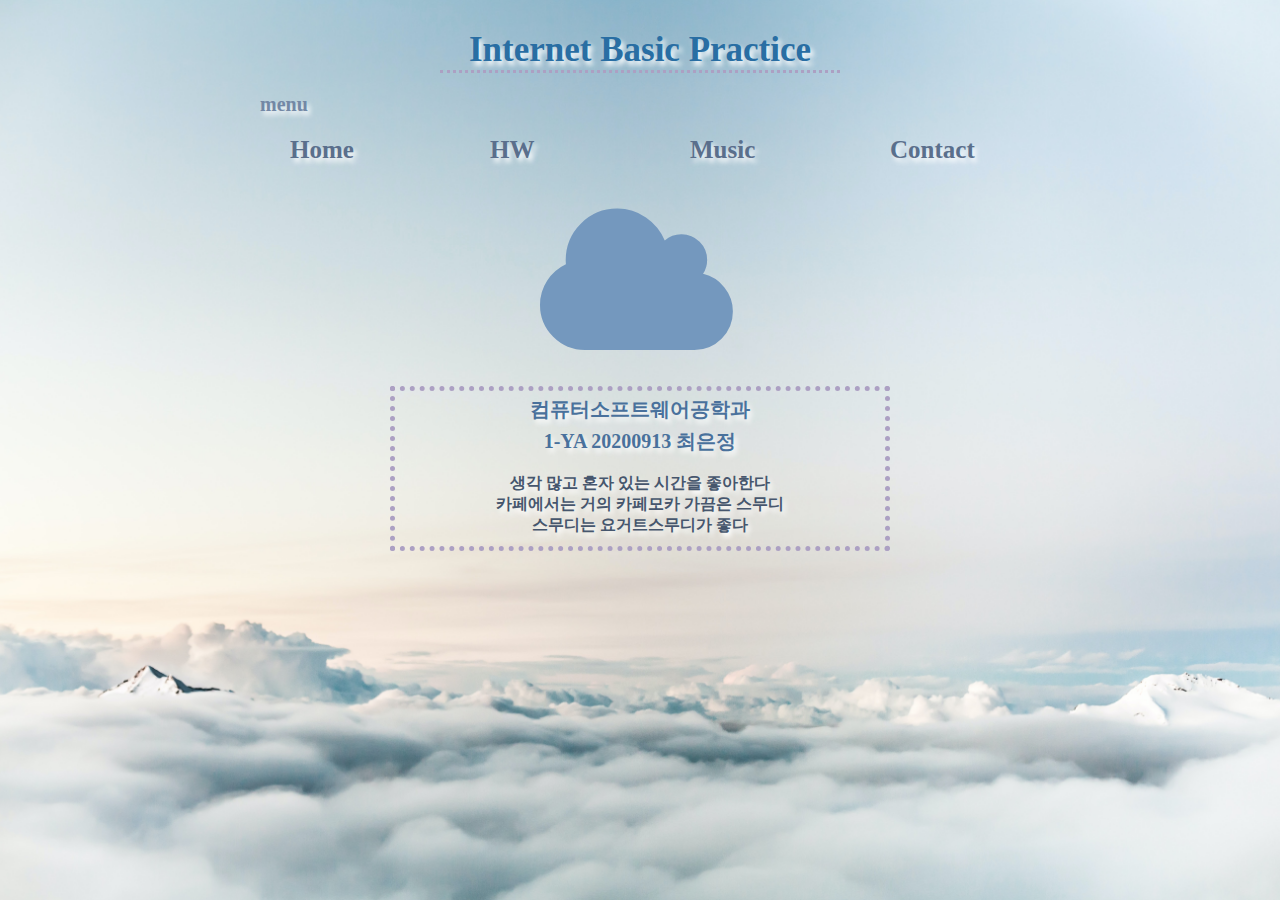
<file: index.html>
<!-- index.html -->
<!DOCTYPE html>
<html>
<head>
    <meta charset="UTF-8">
    <title>INDEX</title>
    <style>
        @import url('./css/index_style.css');
    </style>
    <link rel="stylesheet" href="https://cdnjs.cloudflare.com/ajax/libs/font-awesome/4.7.0/css/font-awesome.min.css">
</head>
<body>
    <div id="all">
        <h2>Internet Basic Practice</h2>
        <div id="nav">
            <p>menu</p>
            <ul>
                <li id="menu_1"><a href="index.html">Home</a></li>
                <li id="menu_2"><a href="./05/HW.html">HW</a></li>
                <li id="menu_3"><a href="./05/music.html">Music</a></li>
                <li id="menu_4"><a href="./07/hw07.html">Contact</a></li>
            </ul>
        </div>
        <i class="fa fa-cloud" style="font-size:180px;color: #7498be"></i>
        <div id="part">
            <h3>컴퓨터소프트웨어공학과</h3>
            <h3>1-YA 20200913 최은정</h3>
            <p>생각 많고 혼자 있는 시간을 좋아한다<br>
            카페에서는 거의 카페모카 가끔은 스무디<br>
            스무디는 요거트스무디가 좋다</p>
        </div>
    </div>
</body>
</html>
</file>
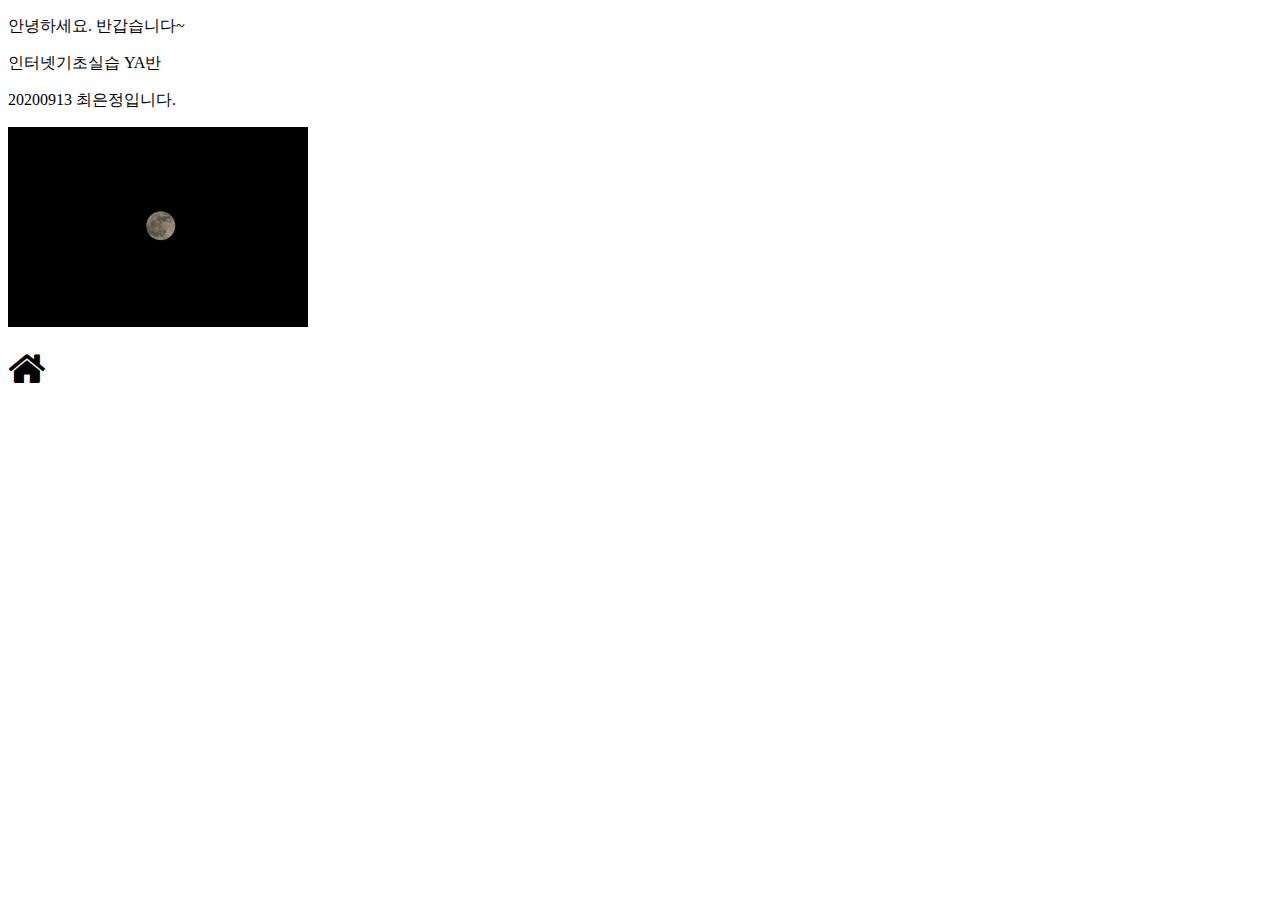
<file: 02/hw02.html>
<!--hw02.html-->
<!DOCTYPE html>
<html lang="en">
<head>
    <meta charset="UTF-8">
    <title>hw02.html</title>
    <link rel="stylesheet" href="https://cdnjs.cloudflare.com/ajax/libs/font-awesome/4.7.0/css/font-awesome.min.css">
</head>
<body>
    <p>안녕하세요. 반갑습니다~</p>
    <p>인터넷기초실습 YA반</p>
    <p>20200913 최은정입니다.</p>
    
    <a href="hello-css03.html">
    <img src="./image/moon.jpg" title="moon" alt="moon" width="300" height="200">
    </a>
    <br><br>
    <div class="index">
        <a href="../05/HW.html"><i class="fa fa-home" style="font-size:40px;color:black;"></i></a>
    </div>    
</body>
</html>
</file>
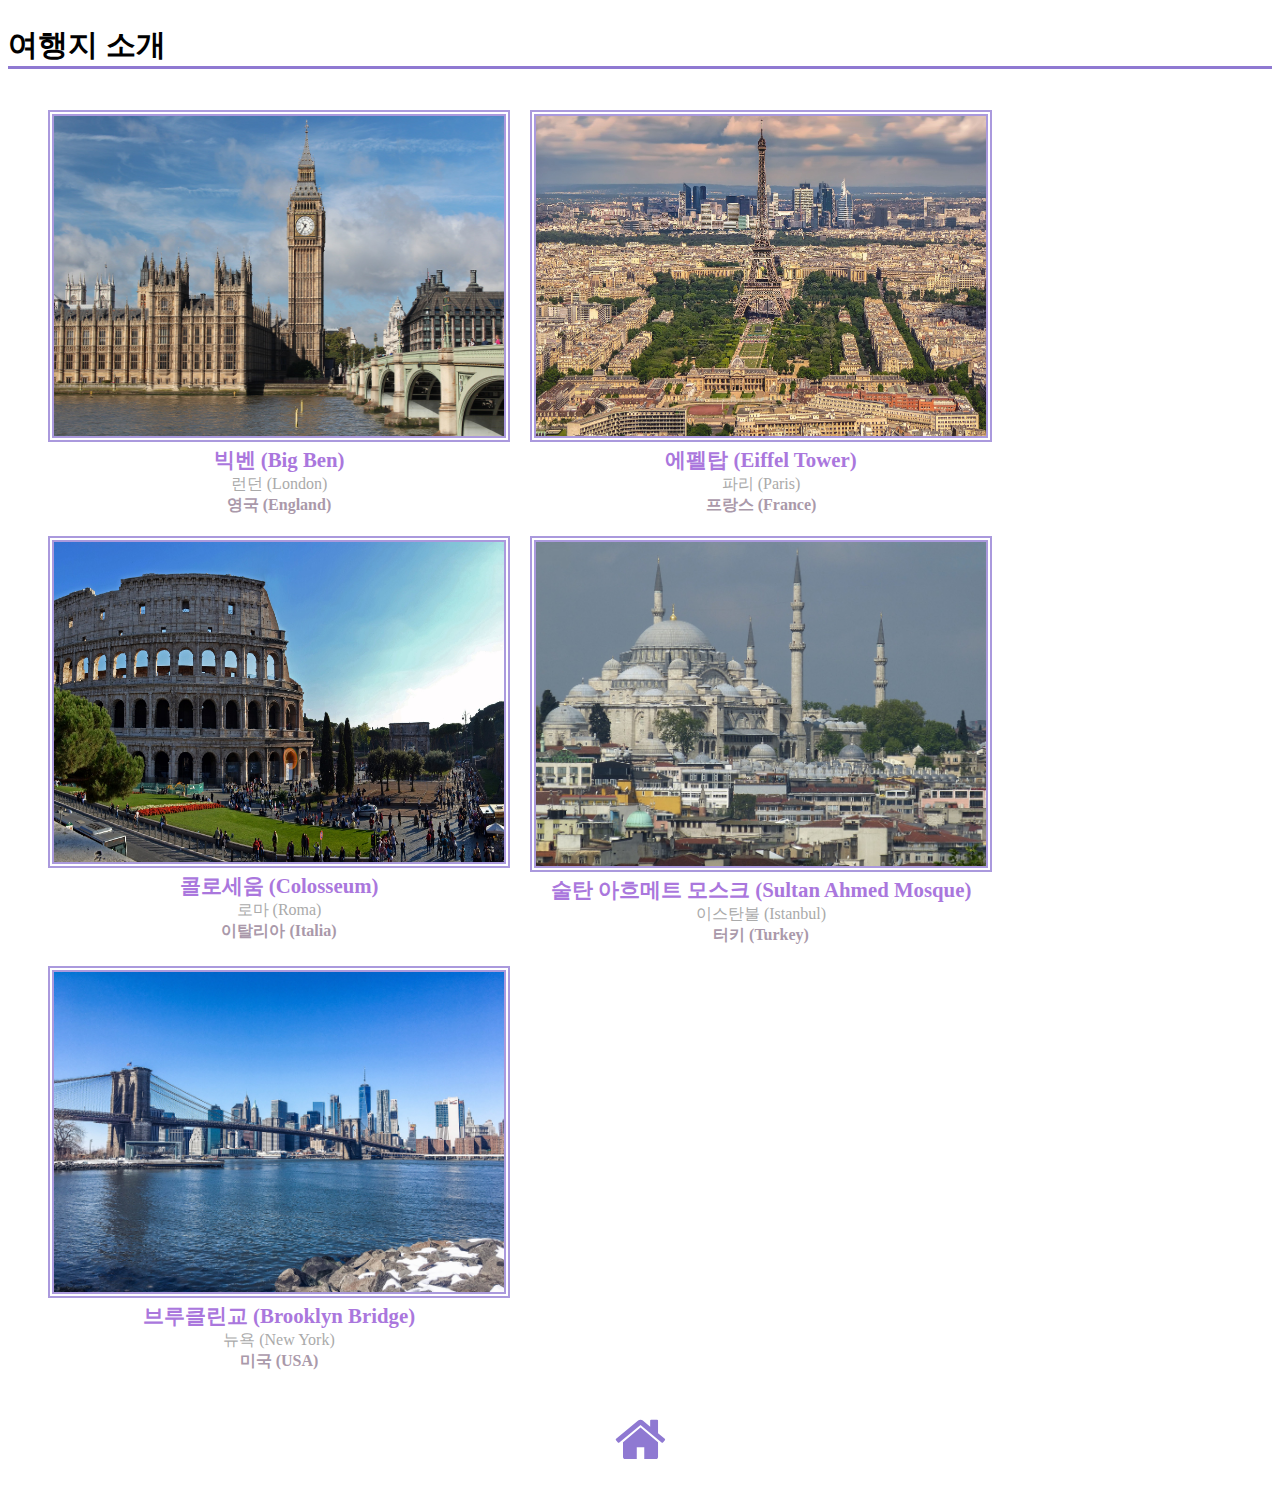
<file: 03/hw03.html>
<!-- hw03.html -->
<!DOCTYPE html>
<html>
<head>
  <link rel="stylesheet" href="https://cdnjs.cloudflare.com/ajax/libs/font-awesome/4.7.0/css/font-awesome.min.css">
  <meta charset="UTF-8">
  <title>여행지 소개</title>
</head>
<style>
  #tour h2 { border-bottom: solid 3px #8f79d2;
      font-size: 30px;}
  ul {
    display:inline-block;
    list-style-type : none;
    font-family: "맑은 고딕";}
  /* 사진 */
  img { border: 6px double #aa99dd; }
  /* 장소-도시-나라 */
  .img {float : left;
      margin-right: 20px;
      margin-bottom: 20px;}
  /* 목록전체 */
  .place { text-align: center;}
  /* 장소 */
  .spot {
    font-weight : bold;
    font-size : 1.3em;
    color: #aa77dd;
  }
  .spot:hover{
    color: white;
    text-shadow: 1px 2px 3px #732eb8;
  }
  /* 도시 */
  .city { color : #aaaaaa;}
  /* 나라 */
  .country { color: #aa99aa; font-weight : bold }
  /* 인덱스링크 */
  .A { margin-top: 0;
      margin-bottom: 20px;
      text-align: center;}
</style>
<body>
  <div id="tour">
    <h2>여행지 소개</h2>
    <ul class="place">
      <div class="img">
        <li><img src="./img/london.jpg" width="450" height="320" alt="bigben"></li>
        <li class="spot">빅벤 (Big Ben)</li>
        <li class="city">런던 (London)</li>
        <li class="country">영국 (England)</li>
     </div>
      <div class="img">
        <li><img src="./img/paris.jpg" width="450" height="320" alt="Eiffel Tower"></li>
        <li class="spot">에펠탑 (Eiffel Tower) </li>
        <li class="city">파리 (Paris)</li>
         <li class="country">프랑스 (France)</li>
      </div>
      <div class="img">      
        <li><img src="./img/rome.jpg" width="450" height="320" alt="Colosseum"></li>
        <li class="spot">콜로세움 (Colosseum)</li>
        <li class="city">로마 (Roma)</li>
        <li class="country">이탈리아 (Italia)</li>
      </div>
      <div class="img">
        <li><img src="./img/istanbul.jpg" width="450" heigh="320" alt="Sultan Ahmed Mosque"></li>
        <li class="spot">술탄 아흐메트 모스크 (Sultan Ahmed Mosque)</li>
        <li class="city">이스탄불 (Istanbul)</li>
        <li class="country">터키 (Turkey)</li>
      </div>
      <div class="img">
        <li><img src="./img/ny.jpg" width="450" height="320" alt="Brooklyn Bridge"></li>
        <li class="spot">브루클린교 (Brooklyn Bridge)</li>
        <li class="city">뉴욕 (New York)</li>
        <li class="country">미국 (USA)</li>
      </div>
    </ul>
  <div class="A">
    <a href="../05/HW.html"><i class="fa fa-home" style="font-size:55px;color:#8f79d2;"></i></a>
  </div>
  </div>
</body>
</html>
</file>
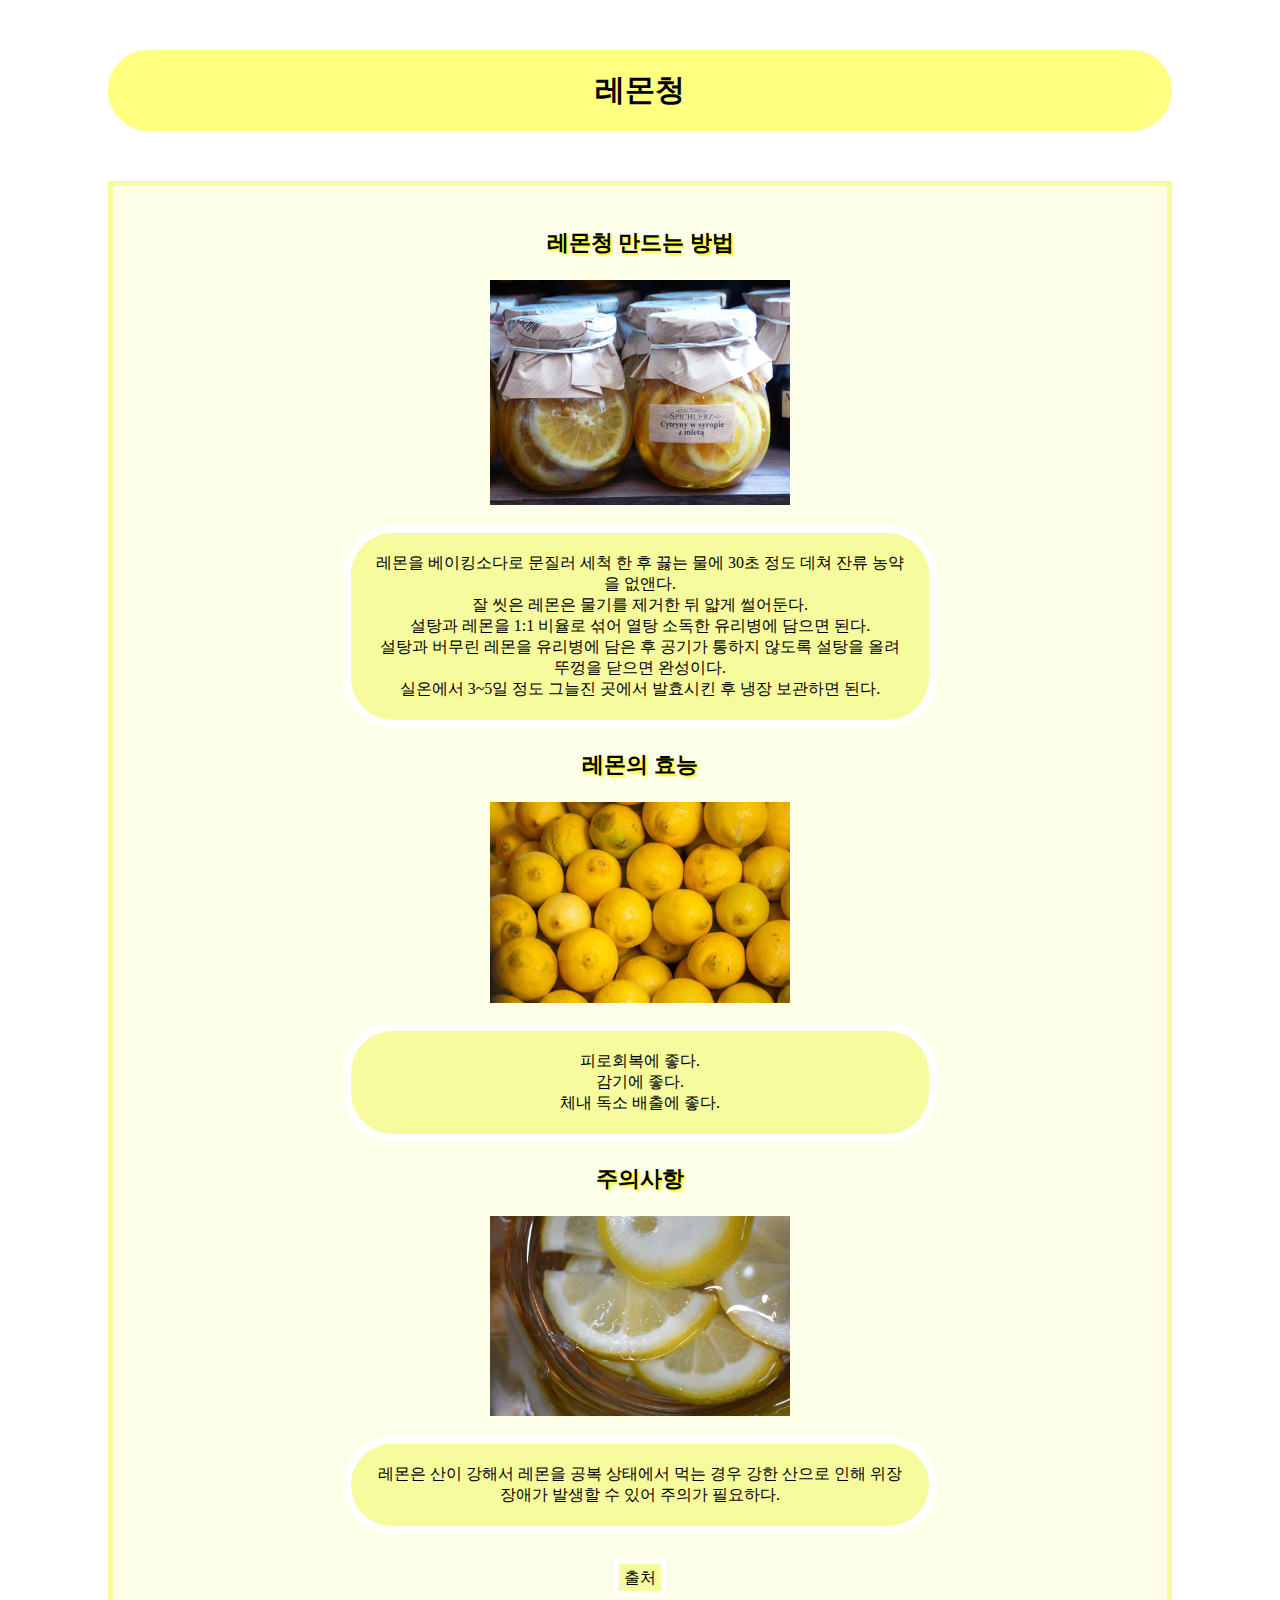
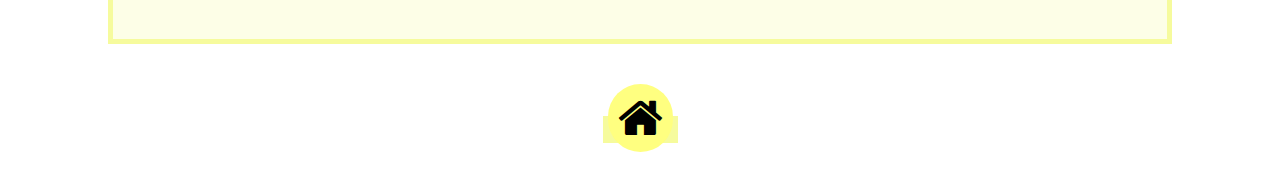
<file: 04/hw04.html>
<!-- hw04.html -->
<!DOCTYPE html>
<html>
<head>
    <link rel="stylesheet" href="https://cdnjs.cloudflare.com/ajax/libs/font-awesome/4.7.0/css/font-awesome.min.css">
    <meta charset="UTF-8">
    <title>hw04.html</title>
    <link rel="stylesheet" href="./css/hw04.css">
</head>
<body>
    <h2>레몬청</h2>
        <div>
            <h3>레몬청 만드는 방법</h3>
            <img src="./img/lemon2.jpg" width="300">
            <ul class="way" >
                <li>레몬을 베이킹소다로 문질러 세척 한 후 끓는 물에 30초 정도 데쳐 잔류 농약을 없앤다.</li>
                <li>잘 씻은 레몬은 물기를 제거한 뒤 얇게 썰어둔다.</li>
                <li>설탕과 레몬을 1:1 비율로 섞어 열탕 소독한 유리병에 담으면 된다.</li>
                <li>설탕과 버무린 레몬을 유리병에 담은 후 공기가 통하지 않도록 설탕을 올려 뚜껑을 닫으면 완성이다.</li>
                <li>실온에서 3~5일 정도 그늘진 곳에서 발효시킨 후 냉장 보관하면 된다.</li>
            </ul>
            <h3>레몬의 효능</h3>
                <img src="./img/lemon.jpg" width="300">
            <ul class="effect">
                <li>피로회복에 좋다.</li>
                <li>감기에 좋다.</li>
                <li>체내 독소 배출에 좋다.</li>
            </ul>
            <h3>주의사항</h3>
                <img src="./img/lemons.jpg" width="300">
            <ul class="attention">
                <li>레몬은 산이 강해서 레몬을 공복 상태에서 먹는 경우 강한 산으로 인해 위장 장애가 발생할 수 있어 주의가 필요하다.</li>
            </ul>
            <br>
            <a href="http://www.gyotongn.com/news/articleView.html?idxno=301423" target="_blank">출처</a>
            
        </div>
    <a class="home" href="../05/HW.html"><i class="fa fa-home" style="font-size:48px;color:black;"></i></a><br><br>
</body>
</html>
</file>
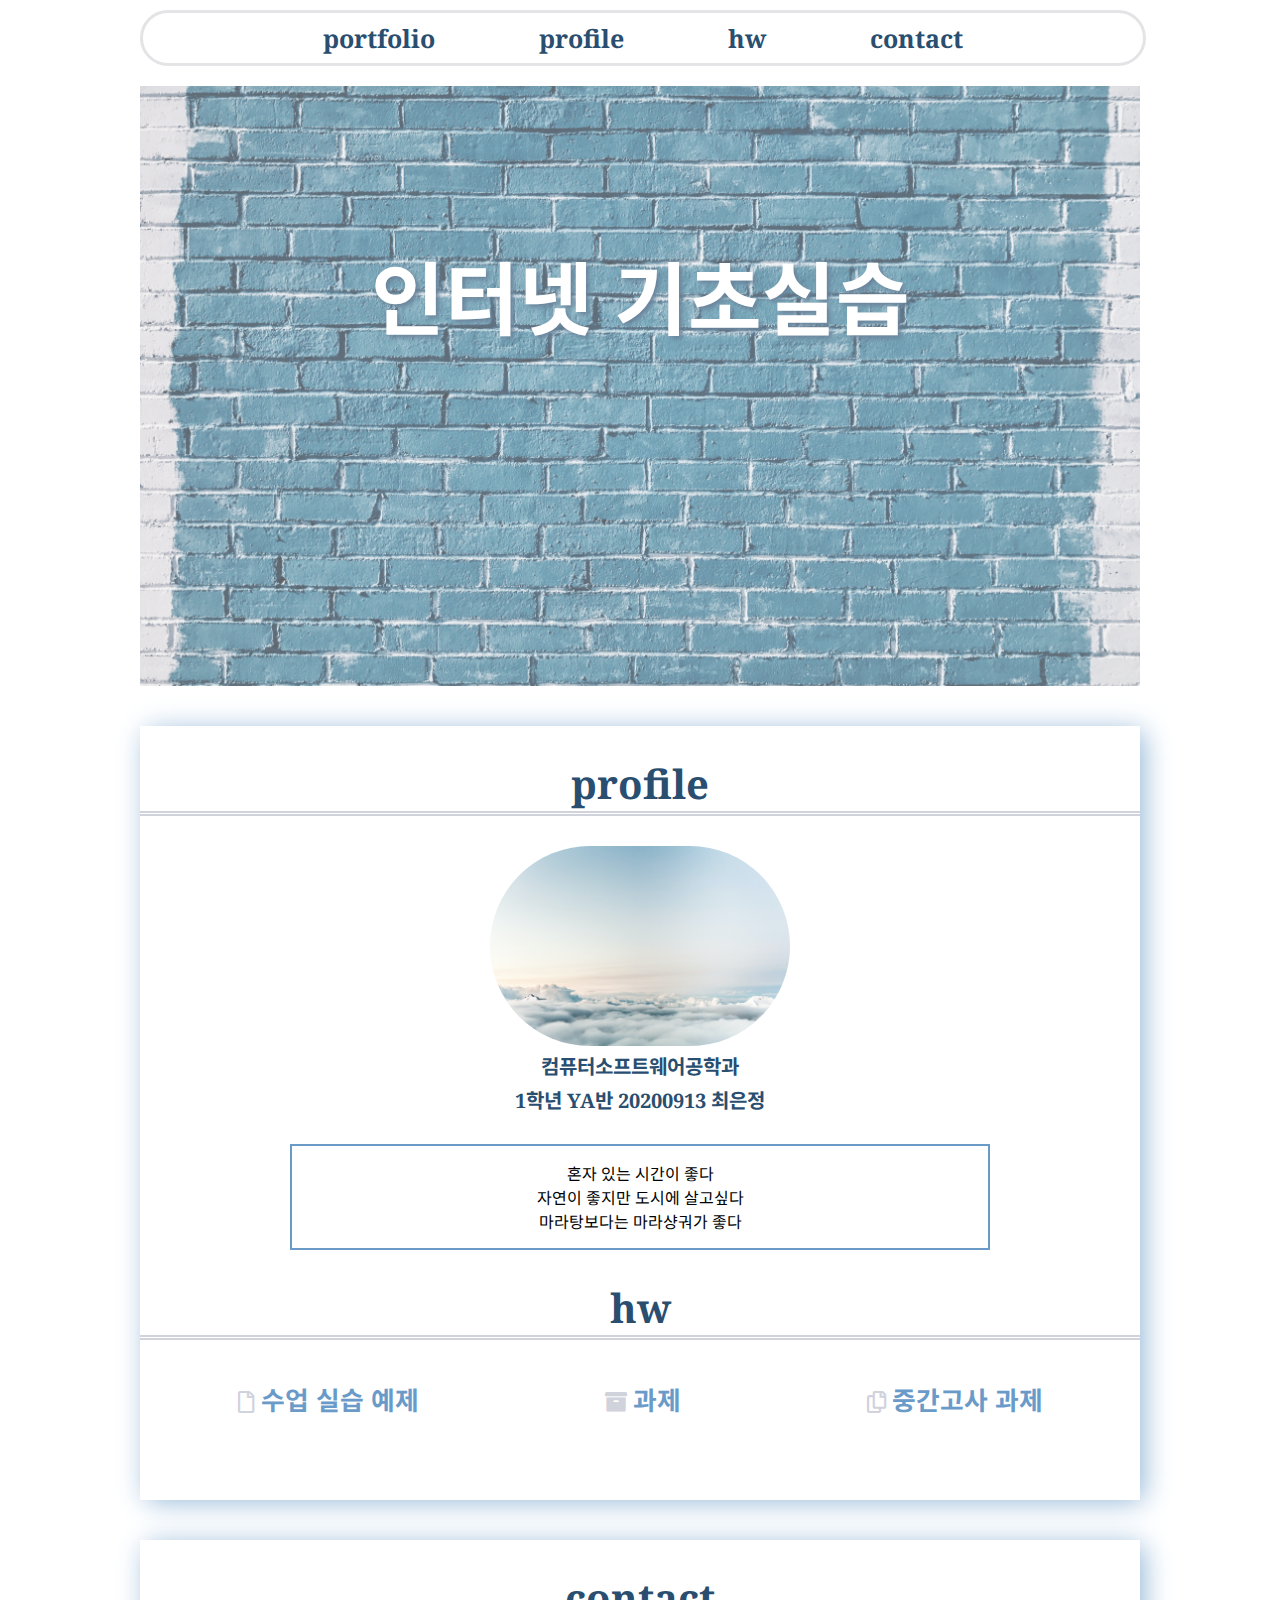
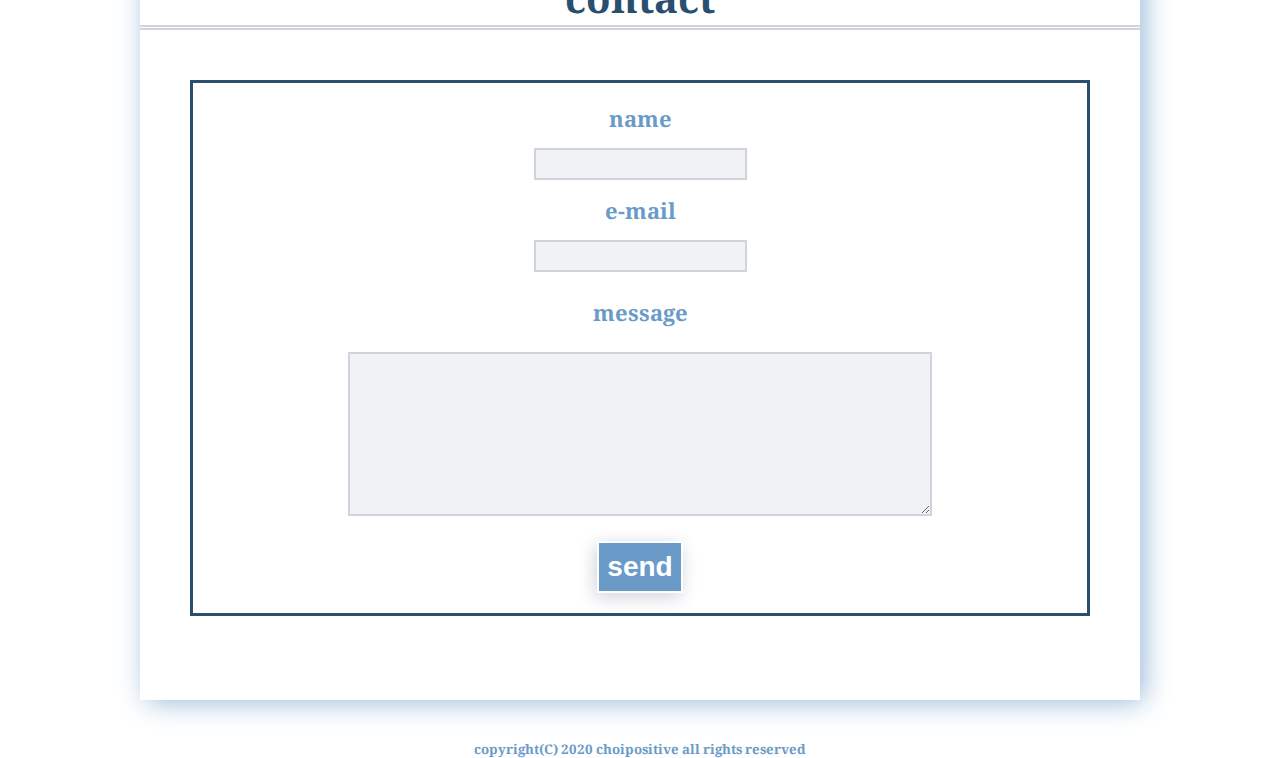
<file: final/portfolio.html>
<!-- portfolio.html -->
<!DOCTYPE html>
<html lang="en">
<head>
    <meta charset="UTF-8">
    <title>portfolio</title>
    <link href="https://cdnjs.cloudflare.com/ajax/libs/font-awesome/5.13.0/css/all.min.css" rel="stylesheet">
    <link href="https://fonts.googleapis.com/css2?family=Noto+Sans+KR:wght@300;400;500;700;900&family=Noto+Serif:wght@400;700&display=swap" rel="stylesheet">
    <link href="css/portfolio.css" rel="stylesheet">
</head>
<style>

body{
    font-family:  'Noto Serif', 'Noto Sans KR';
}
</style>
<body>
    <!-- 메뉴 -->
    <header>
        <nav>
            <ul id="top_menu">
                <li><a href="#portfolio">portfolio</a></li>
                <li><a href="#profile">profile</a></li>
                <li><a href="#hw">hw</a></li>
                <li><a href="#contact">contact</a></li>
            </ul>
        </nav>
    </header>
    <!-- 사진들어갈크게차지하는부분 -->
    <section class="A1" id="portfolio">
        <div>
            <h3>인터넷 기초실습</h3>
        </div>
    </section>
    <!-- 프로필 -->
    <div class="box">
        <section class="B2" id="profile">
            <div>
                <h2>profile </h2>
                <div class="profile_img">
                    <img src="img/profile.jpg" alt="profile" width="300" title="sky">
                </div>
                <p>컴퓨터소프트웨어공학과</p>
                <p>1학년 YA반 20200913 최은정</p>
                <ul class="profile_list">
                    <li>혼자 있는 시간이 좋다</li>
                    <li>자연이 좋지만 도시에 살고싶다</li>
                    <li>마라탕보다는 마라샹궈가 좋다</li>
                </ul>
            </div>
        </section>
    <!-- home work -->
        <section class="C3" id="hw">
            <h2>hw</h2>
            <div class="hw">
                <span id="pr">
                    <i class="far fa-file"></i>
                    <h3><a href="./hw_ex/hw08.html" target="_blank">수업 실습 예제</a></h3>                    
                </span>
                <span id="homew">
                   <i class="fas fa-archive"></i>
                    <h3><a href="https://101724.github.io/05/HW.html" target="_blank">과제</a></h3>
                </span>
                <span id="test">
                    <i class="far fa-copy"></i>
                    <h3><a href="https://101724.github.io/" target="_blank">중간고사 과제</a></h3>
                </span>
         </div>
        </section>
    </div>
    <!-- contact -->
    <section class="D4" id="contact">
        <h2>contact</h2>
        <form action="#">
            <div>
                <label>name</label>
                <div class="blank"><input type="name"></div>
            </div>
            <div>
                <label>e-mail</label>
                <div class="blank"><input type="e-mail" ></div>
            </div>
            <div>
                <label class="message">message</label>
                <div class="blank"><textarea name="" class="message" style="margin: 0px; width: 570px; height: 150px;"></textarea></div>             
            </div>
            <input type="submit" class="button" value="send" class="send">
        </form>
    </section>
    <!-- footer -->
    <footer>
        <h5 class="j">copyright(C) 2020 choipositive all rights reserved</h5>
    </footer>
</body>
</html>
</file>
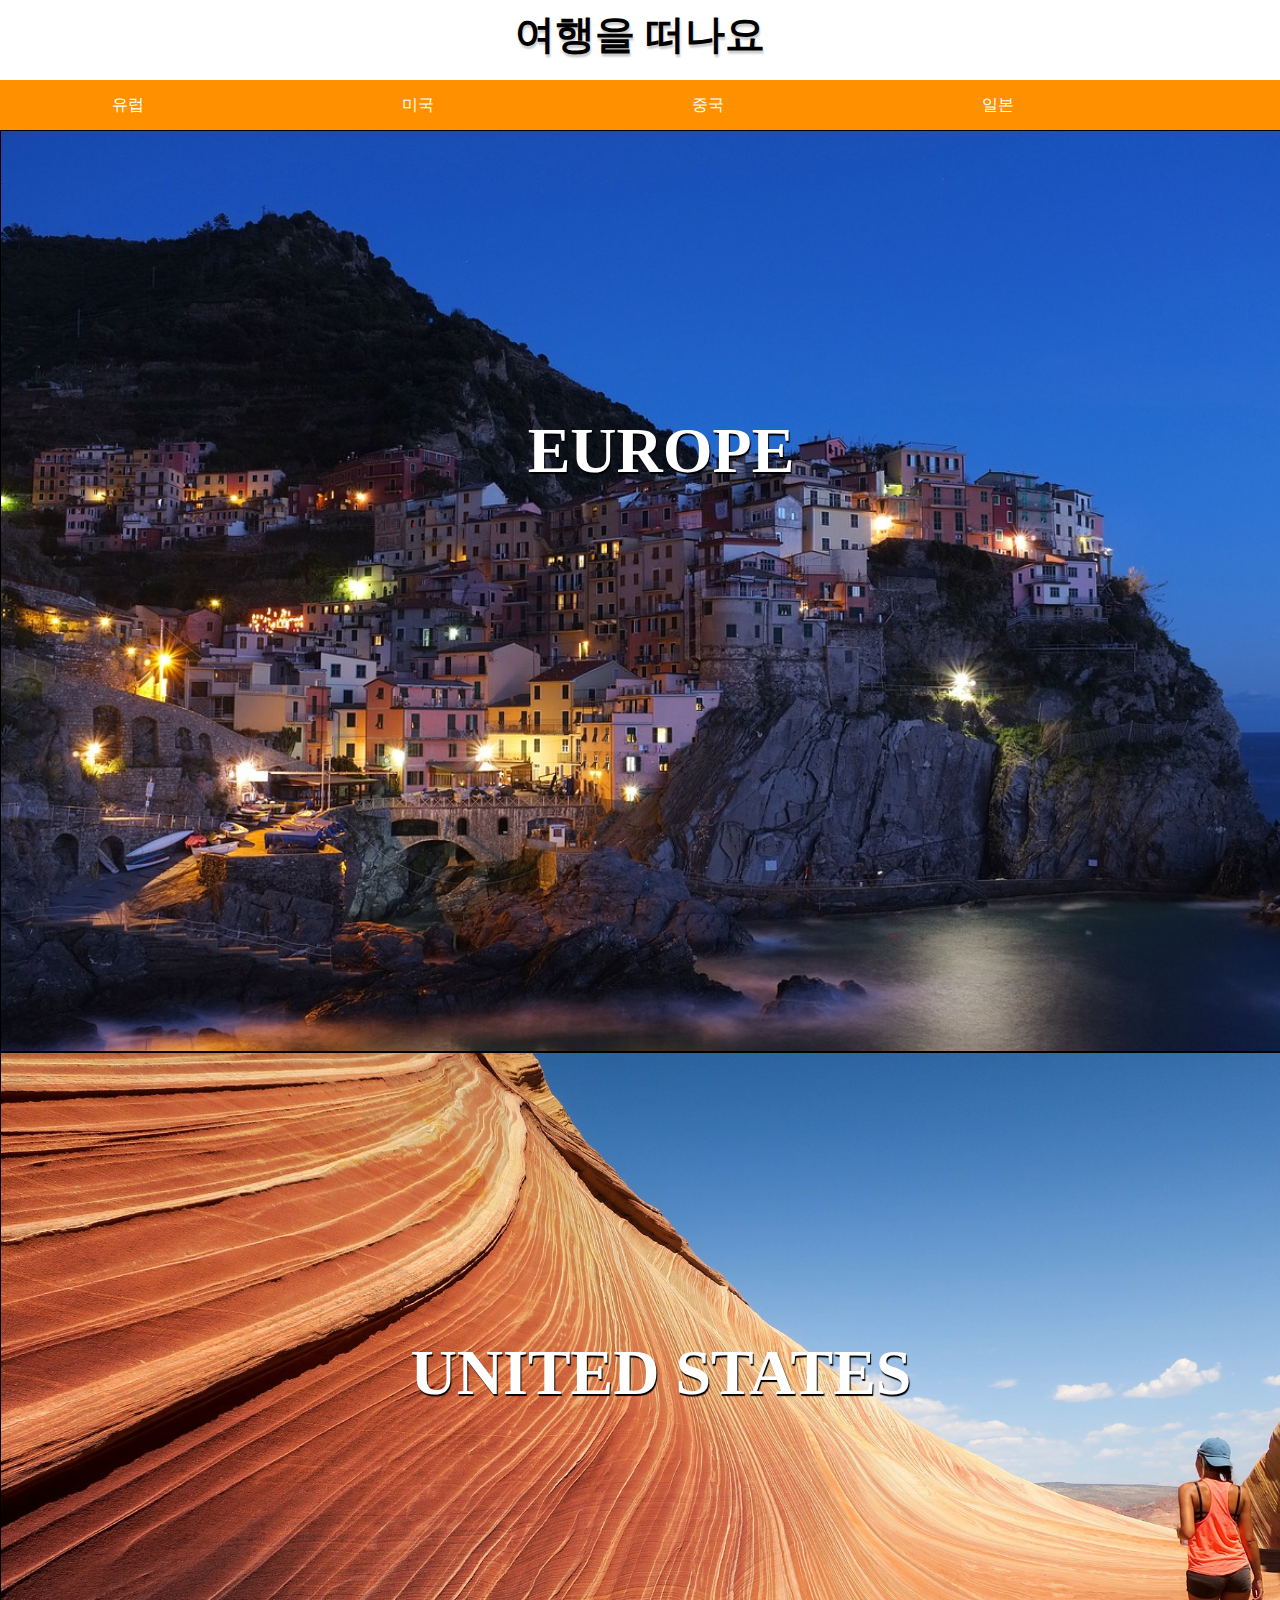
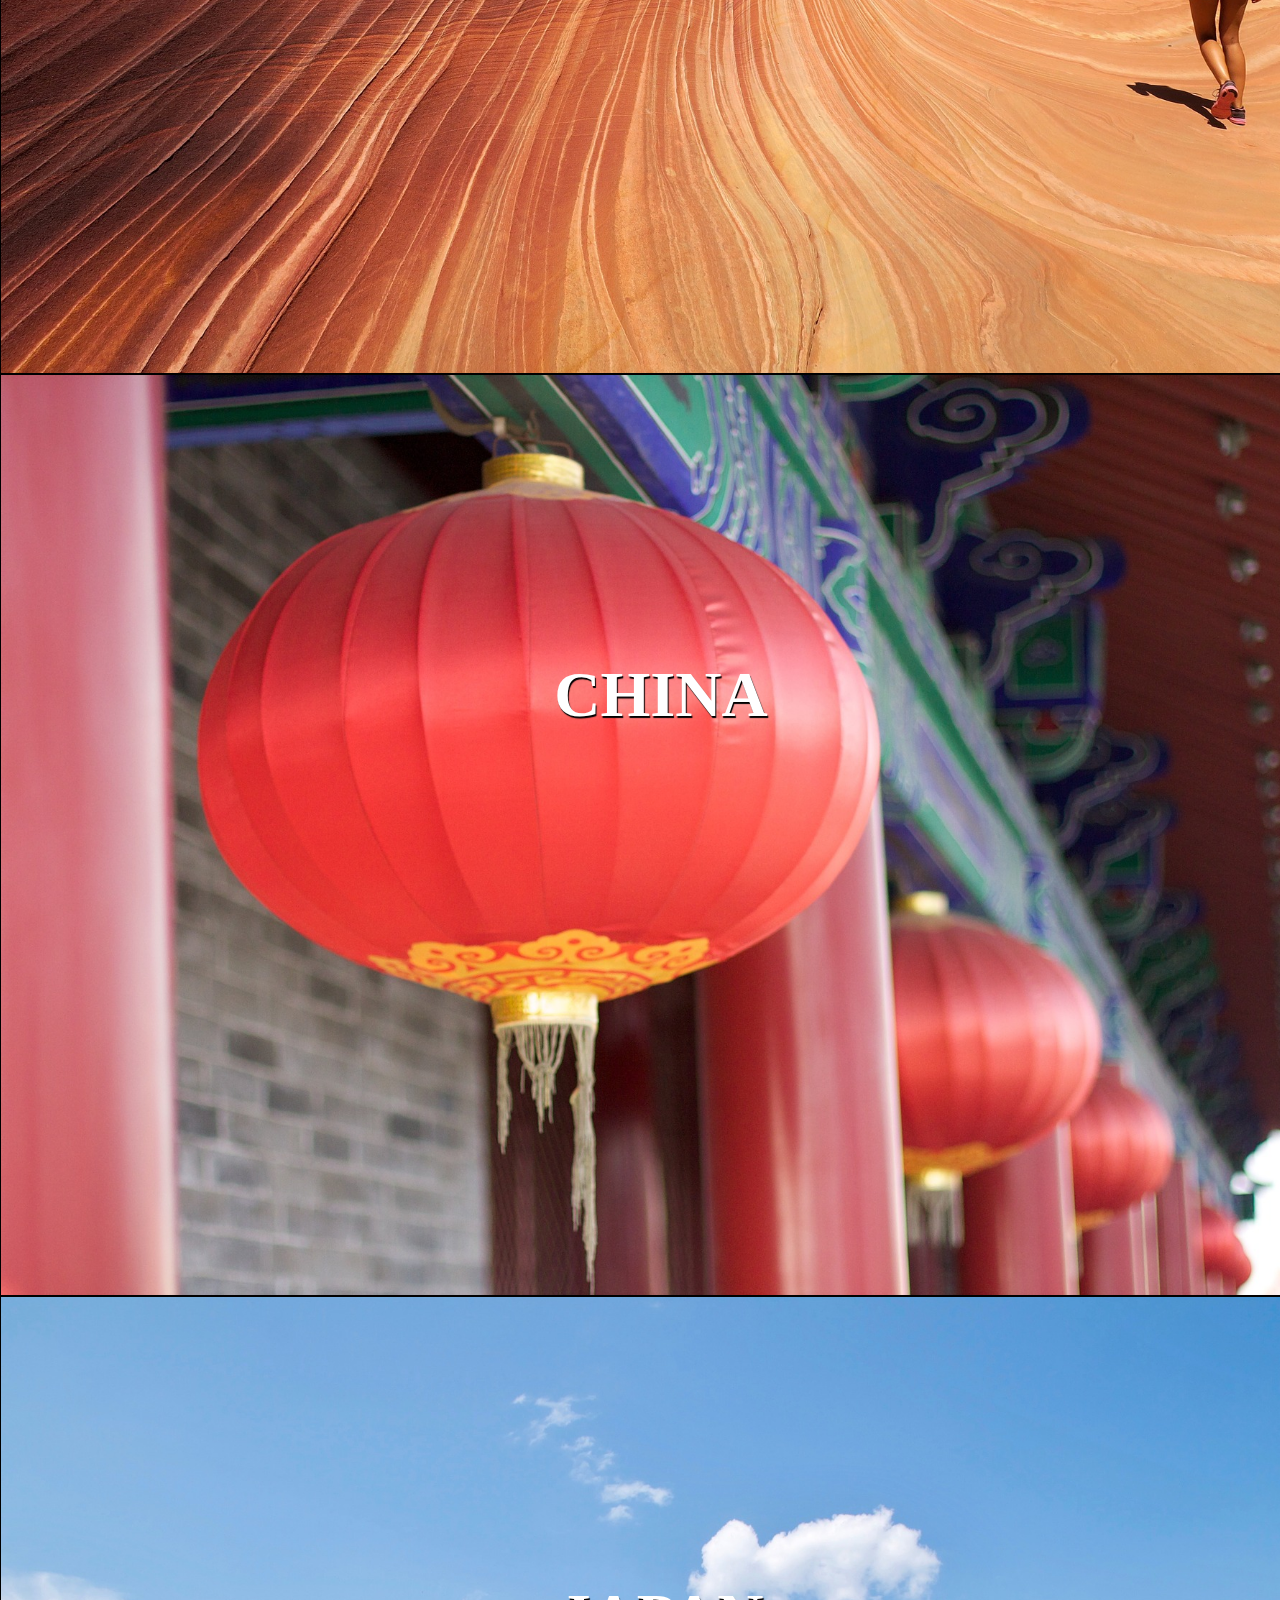
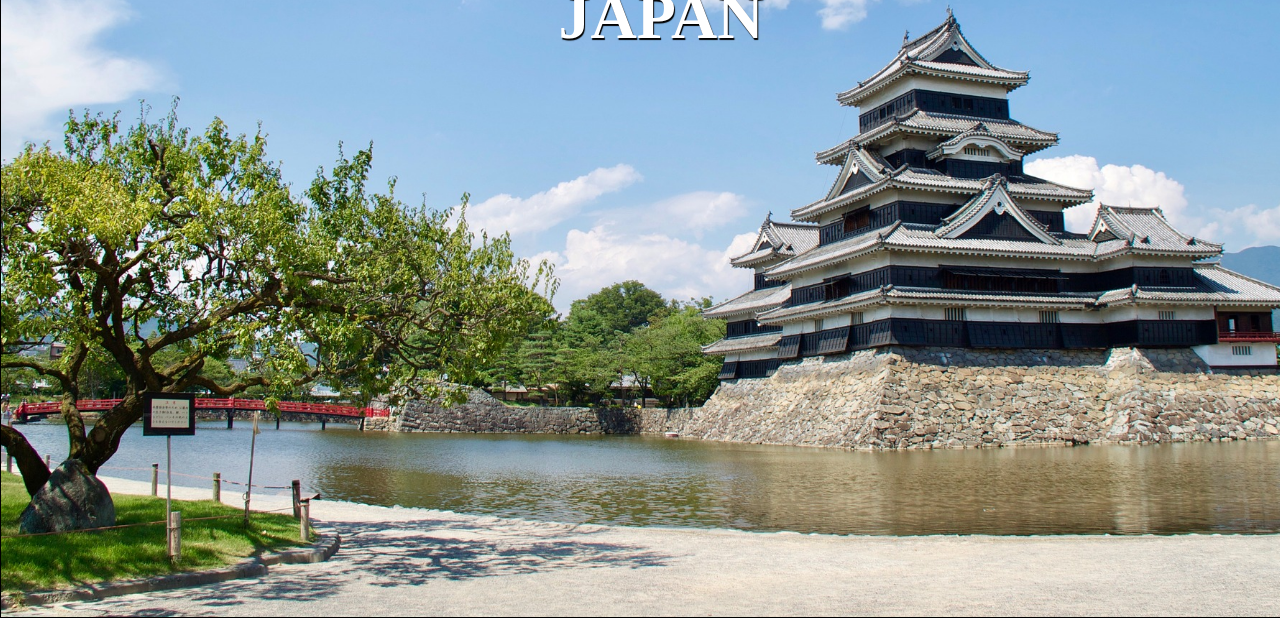
<file: final/hw_ex/hw08.html>
<!-- pr12-01_OnePageScroll-stu.html -->
<!DOCTYPE html>
<html>
<head>
<meta charset="UTF-8">
<meta name="viewport" content="width=device-width, initial-scale=1.0">
<title>pr12-02_OnePageScroll</title>
<link rel="stylesheet" href="./css/onepagescroll-stu.css">

<!-- srollto.js 플러그인  CDN -->
<!-- <script
  src="https://code.jquery.com/jquery-2.2.4.min.js"
  integrity="sha256-BbhdlvQf/xTY9gja0Dq3HiwQF8LaCRTXxZKRutelT44="
  crossorigin="anonymous"></script>
<script src="//cdn.jsdelivr.net/npm/jquery.scrollto@2.1.2/jquery.scrollTo.min.js"></script> -->


<!-- scrollto.js 플러그인 사용 -->
<script src="./js/jquery-2.2.4.min.js"></script>
<script src="./js/jquery.scrollTo.min.js"></script>

<!-- scrollto.js 플러그인 실행 -->
<script>
    $(function() {
        $('nav a').click(function(e) {
            $.scrollTo(this.hash || 0, 1500);
            e.preventDefault();
        });
    });
</script>

</head>
<body>
<div id="wrapper">
    <header>
        <h1>여행을 떠나요</h1>
        <nav>
            <a href="#eu" class="nav-btn">유럽</a>
            <a href="#us" class="nav-btn">미국</a>
            <a href="#ch" class="nav-btn">중국</a>
            <a href="#jp" class="nav-btn">일본</a>
        </nav>
    </header>
    <div id="container">
        <section id="eu" class="page1">
            <h2>Europe</h2>
        </section>
        <section id="us" class="page2">
            <h2>United States</h2>
        </section>
        <section id="ch" class="page3">
            <h2>China</h2>
        </section>
        <section id="jp" class="page4">
            <h2>Japan</h2>
        </section>
    </div><!--container-->
</div> <!--wrapper-->
</body>
</html>
</file>
<file: 04/css/hw04.css>
/* hw04.css */

body {
    background-color: #ffffff;
    text-align:center;
}
h2 {
    font-size: 30px;
    background-color: #ffff80;
    margin-top: 50px;
    margin-bottom: 50px;
    margin-left: 100px;
    margin-right: 100px;
    border-radius: 50px;
    padding: 20px;
}
div {
    background-color: #fdfee7;
    border: 5px  #f6fb9d;
    border-style: solid;
    margin: 100px;
    margin-top:30px;
    margin-bottom: 40px;
    padding: 50px;
    padding-top: 20px;
}
h3 {
    font-size: 22px;
    text-shadow : 2px 2px 2px #ffff00;
}
ul {
    border-radius: 50px;
    list-style: none;
    text-align : left;
    margin-left: 180px;
    margin-right: 180px;
    text-align:center;
}
.way {
    border : 8px solid white;
    background-color: #f6fb9d;
    padding: 20px;
}
.effect {
    border : 8px solid white;
    background-color: #f6fb9d;
    padding: 20px;
}
.attention {
    border : 8px solid white;
    background-color: #f6fb9d;
    padding: 20px;
}
a {
    color : black;
    border : 5px solid white;
    text-decoration : none;
    background-color: #f6fb9d;
    padding: 5px;
}
i { border-radius: 50px;
    background-color:#ffff80;
    padding:10px;
}
</file>
<file: final/css/portfolio.css>
/* portfolio.css */
* { margin:0; padding:0;}
body {
    width: 1000px;
    margin: 0 auto;
    text-align:center;
}
@media screen and (max-width:764px){
    body{
        width: 500px;
        margin: 0 auto;
        text-align: center;
    }
}
ul { list-style: none;}
#top_menu {
    width:1000px;
    height: 50px;
    margin: 10px 0px 20px 0px;
    padding: 0;
    text-align:center;
    position : relative;
    border-radius: 30px 30px 30px 30px;
    -moz-border-radius: 30px 30px 30px 30px;
    -webkit-border-radius: 30px 30px 30px 30px;
    border:solid 3px #e4e4e7;
}
#top_menu li{
    display: inline-block;
    margin:8px 50px 25px 50px;
    font-size: 25px;
}
#top_menu a{
    color:#294e70;
    font-weight:bold;
}
#top_menu a:hover{
    color: white;
    text-shadow: 0px 0px 3px #294e70;
}
@media screen and (max-width:764px){
    #top_menu{
        width:480px;
        height:30px;
    }
    #top_menu li{
        font-size:18px;
        margin: 5px 10px;
    }
}
.A1 {
    background-image: url('../img/back.jpg');
    background-repeat: no-repeat;
    background-size:cover;
    background-position: center;
    filter:opacity(70%);
    width: 100%;
    height: 600px;
}
.A1 h3{
    text-align: center;
    color: white;
    font-size: 5em;
    padding-top: 150px;
    text-shadow:3px 3px 5px	#294e70; 
}
@media screen and (max-width:764px){
    .A1 {
        width: 100%;
        height:300px;
    }
    .A1 h3{
        font-size:2em;
        padding: 80px;
    }
}
/* 프로필 */
.profile_img img{
    margin-top:20px;
    -webkit-border-radius: 100px;
    -moz-border-radius: 100px;
    border-radius: 100px;
    transition: width 3s;
}
.profile_img img:hover{
    width: 65%;
}
.box {
    width: 1000px;
    margin-top : 40px; 
    margin-bottom: 40px;
    padding-top : 30px;
    padding-bottom : 30px;
    -webkit-box-shadow: 5px 3px 27px -2px rgba(143,180,214,1);
    -moz-box-shadow: 5px 3px 27px -2px rgba(143,180,214,1);
    box-shadow: 5px 3px 27px -2px rgba(143,180,214,1);
}
h2{
    border-bottom: 5px double 	#d0d2dc;
    margin-bottom: 10px;
    font-size: 40px;
    font-weight:bold;
    color: #294e70;
}
p {
    margin-bottom: 5px;
    font-weight: bold;
    color: 	#294e70;
    font-size:20px;
}
.profile_list{
    margin: 30px 150px 30px 150px;
    border: 2px solid	#6a9bc8;
    padding : 15px;
}
@media screen and (max-width:764px){
    .box{
        width:500px;
    }
    h2{
        font-size:30px;
    }
    p{
        font-size:18px;
    }
    .profile_list{
        font-size:15px;
        margin: 25px;
        padding : 10px;
    }
}
/* hw */
.C3 {
    margin-top:30px;
}
h3, .hw{
    display: inline-block;
}
.hw {
    width:1000px;
    height: 60px;
    margin:30px 0px;
    font-size: 22px;
}
.hw a {
    color:#6a9bc8;
    transition: font-size 3s;
}
.hw i {
    color: #d0d2dc;
}
.hw a:hover{
    color: white;
    text-shadow: 0px 0px 3px #6a9bc8;
    font-size: 80%;
}
#pr{
    position: relative;
    left:-180px;
}
#homew {
    position: relative;
    left: 0px;
}
#test{
    position: relative;
    left: 180px;
}
@media screen and (max-width:764px){
    .hw{
        width:500px;
        font-size:18px;
    }
    #pr{
        left:-50px;
    }
    #test{
        left:50px;
    }
}
/* form */
.D4{
    width: 1000px;
    height: 700px;
    -webkit-box-shadow: 5px 3px 27px -2px rgba(143,180,214,1);
    -moz-box-shadow: 5px 3px 27px -2px rgba(143,180,214,1);
    box-shadow: 5px 3px 27px -2px rgba(143,180,214,1);
    padding-top : 30px;
    padding-bottom : 30px;
    margin-top : 40px; 
    margin-bottom: 40px;
}
.D4 form {
    border : solid 3px #294e70;
    padding : 20px;
    margin : 50px;
}
label {
    margin : 15px;
    font-weight:bold;
    color:#6a9bc8;
    margin : 10px;
    font-size: 22px;
}
.message{
    display: inline-block;
    vertical-align: middle;
}
input[type='submit']{
    font-size:28px;
    color:white;
    font-weight: bold;
    margin-top:10px;
    padding : 8px;
    border: 2px solid white;
    background-color: #6a9bc8;
    -webkit-box-shadow: -2px 4px 18px 0px #d0d2dc;
    -moz-box-shadow: -2px 4px 18px 0px #d0d2dc;
    box-shadow: -2px 4px 18px 0px #d0d2dc;
}
input[type='submit']:hover{
    -webkit-box-shadow: -2px 4px 18px 0px rgba(41,78,112,1);
    -moz-box-shadow: -2px 4px 18px 0px rgba(41,78,112,1);
    box-shadow: -2px 4px 18px 0px rgba(41,78,112,1);
    text-shadow: 2px 2px 3px #294e70;
    color: white;
    border: 1px solid white;
    background-color:#305b82;
}
a{
    text-decoration:none;
    color:black;
}
input[type=name], input[type=e-mail], textarea{
    border: 2px solid #d0d2dc;
    font-family:  'Noto Serif', 'Noto Sans KR';
    padding : 5px;
    background-color:#f1f2f3;
}
input[type=name]:hover, input[type=e-mail]:hover, textarea:hover{
  background-color:white;
}
.blank{
    text-align:center;
    margin : 15px;
}
textarea{
    margin: 0px; 
    width: 580px; 
    height: 150px;
    resize: horizontal;
}
@media screen and (max-width:764px){
    .D4{
        width:500px;
    }
    textarea{
        width:200px;
    }
}
/* 푸터 */
.j {
    color:#6a9bc8;
    margin-bottom: 30px 0px;
}
</file>
<file: final/hw_ex/css/onepagescroll-stu.css>
/* ./css/onepagescroll.css */
* { margin: 0; padding: 0; }
#wrapper {
	width: 100%;
	margin: 0 auto;
	padding: 0;
}
header {
	position: relative;
	height: 130px;
	margin-bottom: 0;
}
header > h1 {
	font-size: 2.5em;
	text-align: center;
	line-height: 70px;
	margin-bottom: 10px;
    text-shadow: 1px 3px 2px #cccccc;
}
nav {
	width: 100%;
	height: 50px;
	margin: 0;
	padding: 0;
	background: #ff9100;
}
.nav-btn {
	display: inline-block;
	width: 20%;
	height: 30px;
	line-height: 50px;
	margin-right: 30px;
}
.nav-btn:last-child {
	margin-right:0px;
}
nav a:link, nav a:visited {
	font-size: lem;
	color: #fff;
	text-decoration: none;
	text-align: center;
}
section {
		position: relative;
		width: 100%;
		margin: 0 auto;
		padding : 20px;
		height: 880px;
		border : 1px solid #000;
}
section h2 {
		font-size: 4em;
		color: #fff;
		text-shadow: 1px 2px 1px black;
		line-height: 600px;
		text-align: center;	
		text-transform: uppercase;
}
/*   이미지삽입 ../img/img_onepage/ */
.page1 {
	background:url('../img/img_onepage/eu.jpg') no-repeat center;			
	background-size: cover;
}
.page2 {
	background:url('../img/img_onepage/us.jpg') no-repeat center;			
	background-size: cover;
}
.page3 {
	background:url('../img/img_onepage/ch.jpg') no-repeat center;			
	background-size: cover;
}
.page4 {
	background:url('../img/img_onepage/jp.jpg') no-repeat center;	
	background-size: cover;		
}
</file>
